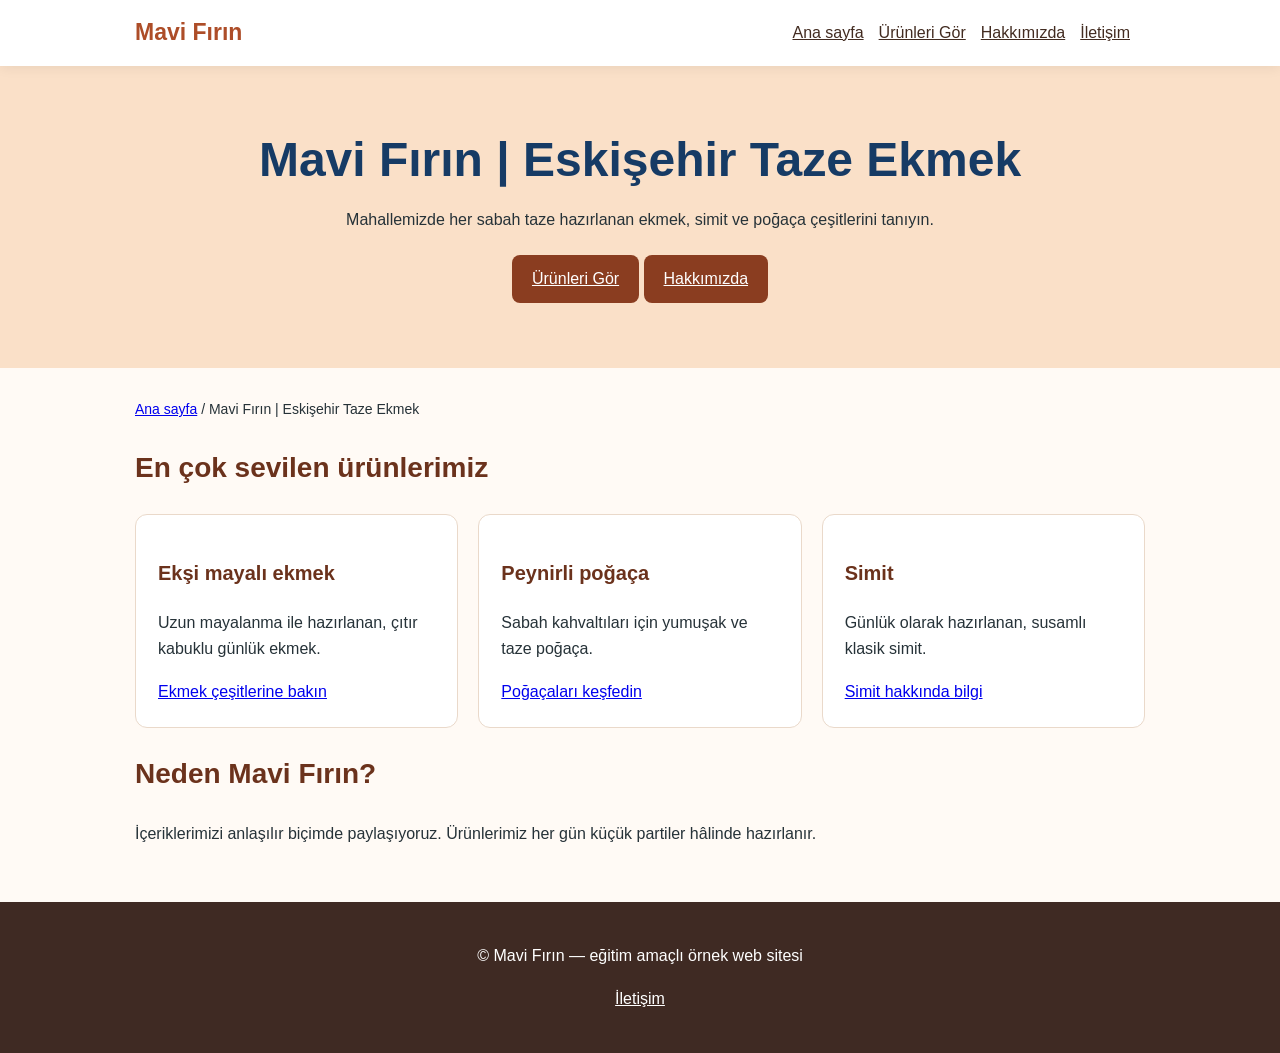
<file: index.html>
<!doctype html><html lang="tr"><head><meta charset="utf-8"><meta name="viewport" content="width=device-width, initial-scale=1"><title>Eskişehir’de Günlük Taze Ekmek ve Poğaça | Mavi Fırın</title><meta name="description" content="Eskişehir’de günlük taze ekmek, simit ve poğaça için Mavi Fırın’ı keşfedin. Ürünlerimizi, çalışma saatlerimizi ve iletişim bilgilerimizi inceleyin."><link rel="stylesheet" href="style.css"><!-- 8. hafta: Google etiketini Analytics arayüzünden alıp BURAYA yerleştirin; gerçek kimlik yazın. --></head><body><header><nav aria-label="Ana menü"><span class="brand">Mavi Fırın</span><div><a href="index.html">Ana sayfa</a><a href="urunler.html">Ürünleri Gör</a><a href="hakkimizda.html">Hakkımızda</a><a href="iletisim.html">İletişim</a></div></nav></header><section class="hero"><h1>Mavi Fırın | Eskişehir Taze Ekmek</h1><p>Mahallemizde her sabah taze hazırlanan ekmek, simit ve poğaça çeşitlerini tanıyın.</p><a class="btn" href="urunler.html">Ürünleri Gör</a> <a class="btn" href="hakkimizda.html">Hakkımızda</a></section><main><p class="crumb"><a href="index.html">Ana sayfa</a> / Mavi Fırın | Eskişehir Taze Ekmek</p><section><h2>En çok sevilen ürünlerimiz</h2><div class="cards"><article class="card"><h3>Ekşi mayalı ekmek</h3><p>Uzun mayalanma ile hazırlanan, çıtır kabuklu günlük ekmek.</p><a href="urunler.html">Ekmek çeşitlerine bakın</a></article><article class="card"><h3>Peynirli poğaça</h3><p>Sabah kahvaltıları için yumuşak ve taze poğaça.</p><a href="urunler.html">Poğaçaları keşfedin</a></article><article class="card"><h3>Simit</h3><p>Günlük olarak hazırlanan, susamlı klasik simit.</p><a href="urunler.html">Simit hakkında bilgi</a></article></div></section><section><h2>Neden Mavi Fırın?</h2><p>İçeriklerimizi anlaşılır biçimde paylaşıyoruz. Ürünlerimiz her gün küçük partiler hâlinde hazırlanır.</p></section></main><footer><p>© Mavi Fırın — eğitim amaçlı örnek web sitesi</p><p><a href="iletisim.html">İletişim</a></p></footer></body></html>
</file>
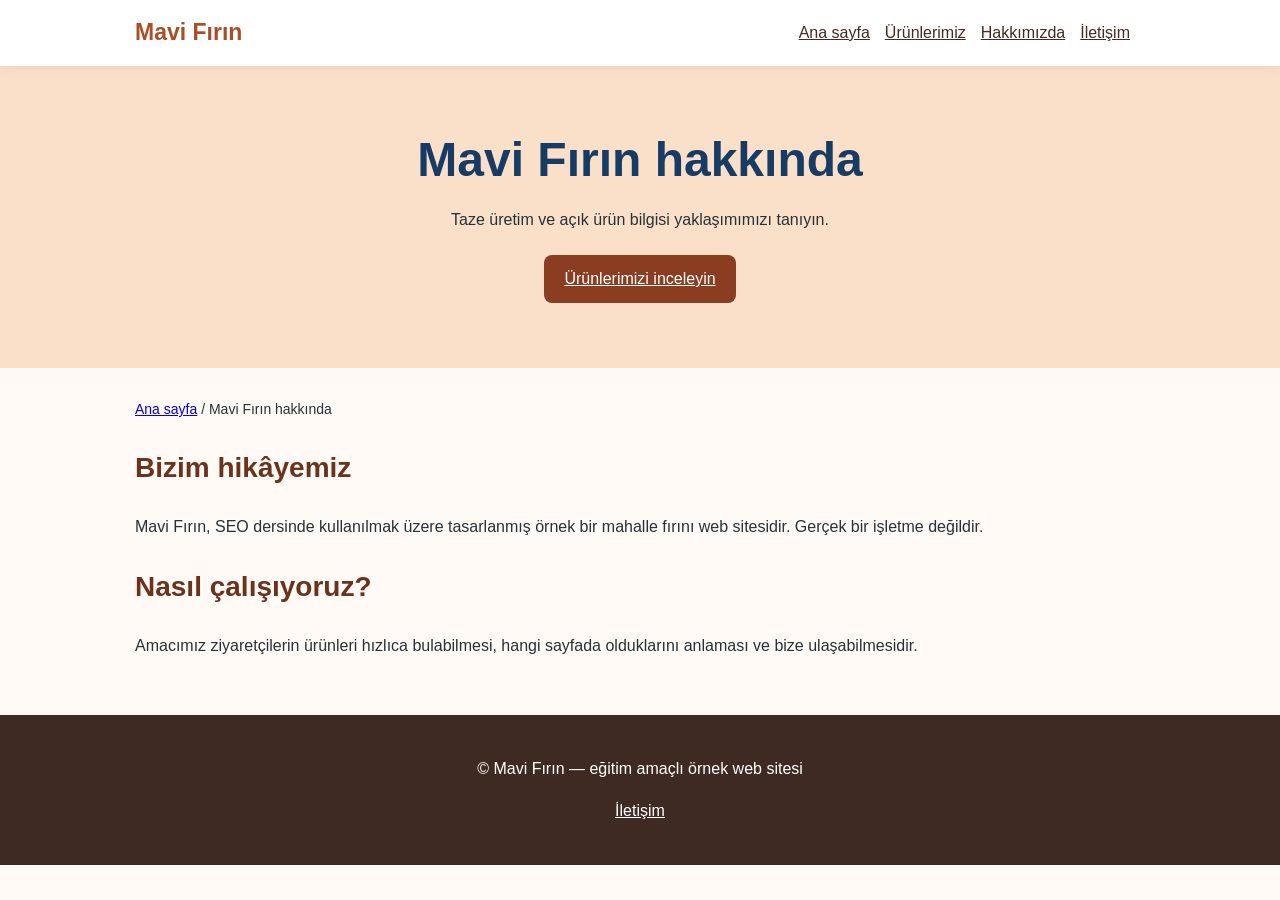
<file: hakkimizda.html>
<!doctype html><html lang="tr"><head><meta charset="utf-8"><meta name="viewport" content="width=device-width, initial-scale=1"><title>Hakkımızda | Eskişehir Mavi Fırın</title><meta name="description" content="Mavi Fırın’ın mahalle fırını olarak çalışma anlayışını, günlük üretim yaklaşımını ve ekibimizi tanıyın."><link rel="stylesheet" href="style.css"><!-- 8. hafta: Google etiketini Analytics arayüzünden alıp BURAYA yerleştirin; gerçek kimlik yazın. --></head><body><header><nav aria-label="Ana menü"><span class="brand">Mavi Fırın</span><div><a href="index.html">Ana sayfa</a><a href="urunler.html">Ürünlerimiz</a><a href="hakkimizda.html">Hakkımızda</a><a href="iletisim.html">İletişim</a></div></nav></header><section class="hero"><h1>Mavi Fırın hakkında</h1><p>Taze üretim ve açık ürün bilgisi yaklaşımımızı tanıyın.</p><a class="btn" href="urunler.html">Ürünlerimizi inceleyin</a></section><main><p class="crumb"><a href="index.html">Ana sayfa</a> / Mavi Fırın hakkında</p><h2>Bizim hikâyemiz</h2><p>Mavi Fırın, SEO dersinde kullanılmak üzere tasarlanmış örnek bir mahalle fırını web sitesidir. Gerçek bir işletme değildir.</p><h2>Nasıl çalışıyoruz?</h2><p>Amacımız ziyaretçilerin ürünleri hızlıca bulabilmesi, hangi sayfada olduklarını anlaması ve bize ulaşabilmesidir.</p></main><footer><p>© Mavi Fırın — eğitim amaçlı örnek web sitesi</p><p><a href="iletisim.html">İletişim</a></p></footer></body></html>
</file>
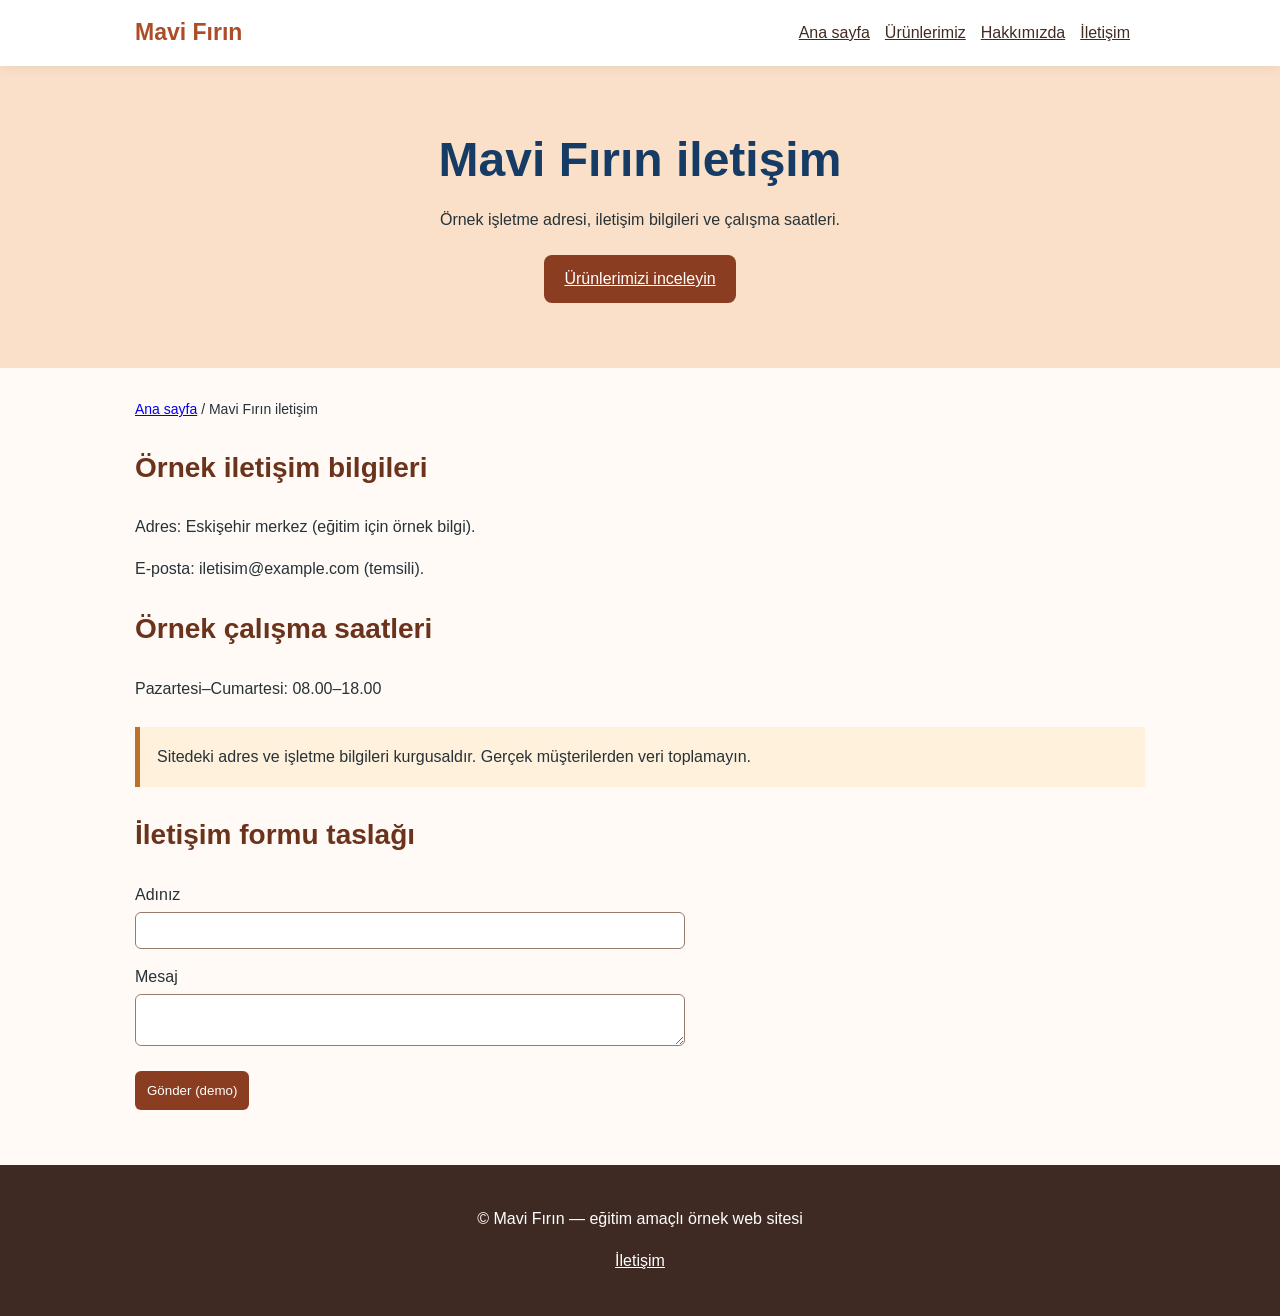
<file: iletisim.html>
<!doctype html><html lang="tr"><head><meta charset="utf-8"><meta name="viewport" content="width=device-width, initial-scale=1"><title>İletişim ve Çalışma Saatleri | Mavi Fırın</title><meta name="description" content="Mavi Fırın iletişim bilgileri, örnek adres ve çalışma saatleri. Ziyaret öncesi güncel bilgileri kontrol edin."><link rel="stylesheet" href="style.css"><!-- 8. hafta: Google etiketini Analytics arayüzünden alıp BURAYA yerleştirin; gerçek kimlik yazın. --></head><body><header><nav aria-label="Ana menü"><span class="brand">Mavi Fırın</span><div><a href="index.html">Ana sayfa</a><a href="urunler.html">Ürünlerimiz</a><a href="hakkimizda.html">Hakkımızda</a><a href="iletisim.html">İletişim</a></div></nav></header><section class="hero"><h1>Mavi Fırın iletişim</h1><p>Örnek işletme adresi, iletişim bilgileri ve çalışma saatleri.</p><a class="btn" href="urunler.html">Ürünlerimizi inceleyin</a></section><main><p class="crumb"><a href="index.html">Ana sayfa</a> / Mavi Fırın iletişim</p><h2>Örnek iletişim bilgileri</h2><p>Adres: Eskişehir merkez (eğitim için örnek bilgi).</p><p>E-posta: iletisim@example.com (temsili).</p><h2>Örnek çalışma saatleri</h2><p>Pazartesi–Cumartesi: 08.00–18.00</p><p class="notice">Sitedeki adres ve işletme bilgileri kurgusaldır. Gerçek müşterilerden veri toplamayın.</p><h2>İletişim formu taslağı</h2><form onsubmit="event.preventDefault();document.getElementById('feedback').textContent='Bu bir ders örneğidir; mesaj gönderilmedi.';"><label for="ad">Adınız</label><input id="ad" autocomplete="name" required><label for="mesaj">Mesaj</label><textarea id="mesaj" required></textarea><p><button type="submit">Gönder (demo)</button></p><p id="feedback" role="status"></p></form></main><footer><p>© Mavi Fırın — eğitim amaçlı örnek web sitesi</p><p><a href="iletisim.html">İletişim</a></p></footer></body></html>
</file>
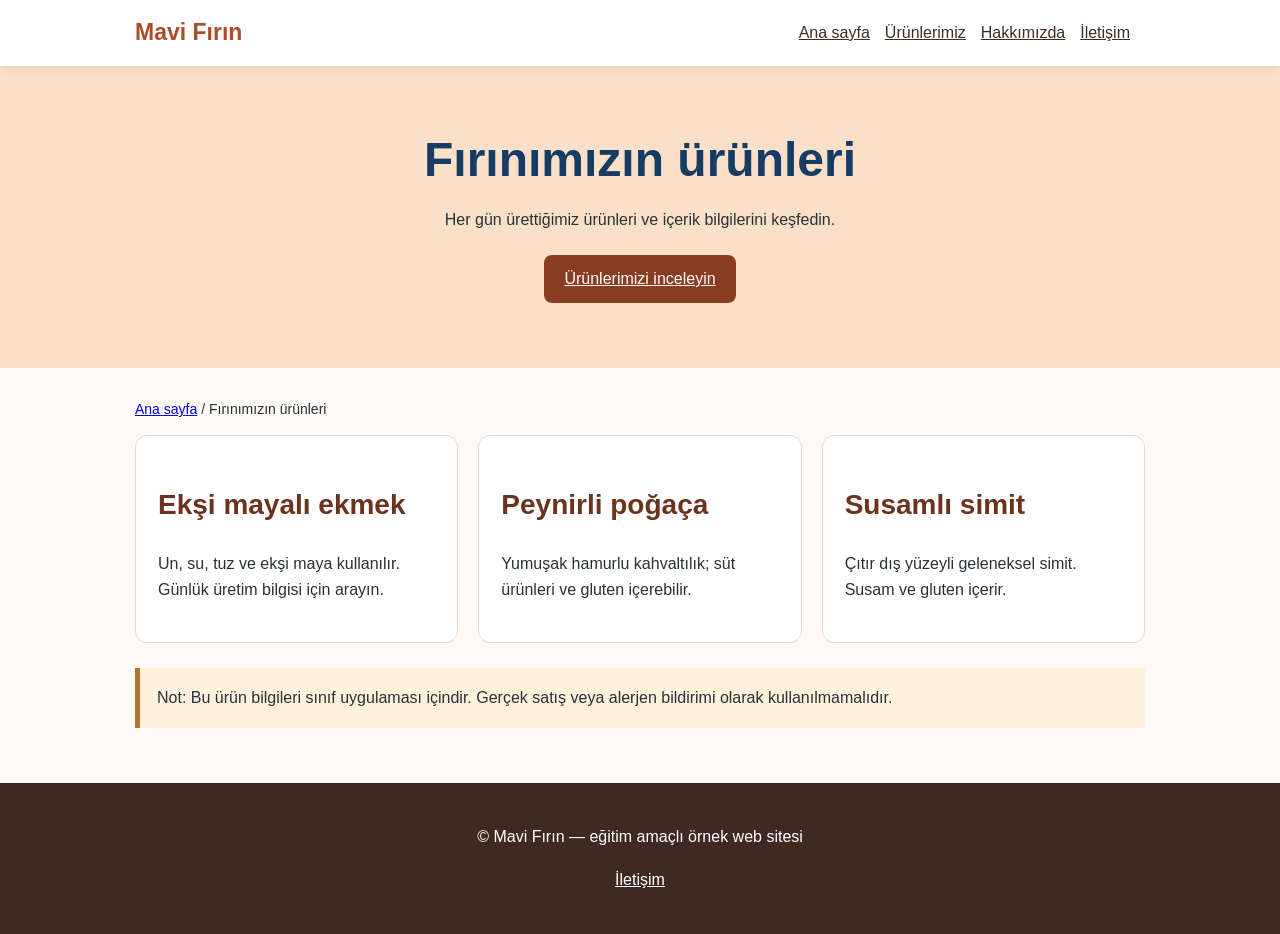
<file: urunler.html>
<!doctype html><html lang="tr"><head><meta charset="utf-8"><meta name="viewport" content="width=device-width, initial-scale=1"><title>Ekmek, Simit ve Poğaça Çeşitleri | Mavi Fırın</title><meta name="description" content="Mavi Fırın’ın ekşi mayalı ekmek, peynirli poğaça ve simit çeşitlerini inceleyin. Ürün içerikleri ve sipariş hakkında bilgi alın."><link rel="stylesheet" href="style.css"><!-- 8. hafta: Google etiketini Analytics arayüzünden alıp BURAYA yerleştirin; gerçek kimlik yazın. --></head><body><header><nav aria-label="Ana menü"><span class="brand">Mavi Fırın</span><div><a href="index.html">Ana sayfa</a><a href="urunler.html">Ürünlerimiz</a><a href="hakkimizda.html">Hakkımızda</a><a href="iletisim.html">İletişim</a></div></nav></header><section class="hero"><h1>Fırınımızın ürünleri</h1><p>Her gün ürettiğimiz ürünleri ve içerik bilgilerini keşfedin.</p><a class="btn" href="urunler.html">Ürünlerimizi inceleyin</a></section><main><p class="crumb"><a href="index.html">Ana sayfa</a> / Fırınımızın ürünleri</p><div class="cards"><article class="card"><h2>Ekşi mayalı ekmek</h2><p>Un, su, tuz ve ekşi maya kullanılır. Günlük üretim bilgisi için arayın.</p></article><article class="card"><h2>Peynirli poğaça</h2><p>Yumuşak hamurlu kahvaltılık; süt ürünleri ve gluten içerebilir.</p></article><article class="card"><h2>Susamlı simit</h2><p>Çıtır dış yüzeyli geleneksel simit. Susam ve gluten içerir.</p></article></div><p class="notice">Not: Bu ürün bilgileri sınıf uygulaması içindir. Gerçek satış veya alerjen bildirimi olarak kullanılmamalıdır.</p></main><footer><p>© Mavi Fırın — eğitim amaçlı örnek web sitesi</p><p><a href="iletisim.html">İletişim</a></p></footer></body></html>
</file>
<file: style.css>
*{box-sizing:border-box}body{margin:0;font-family:Arial,Helvetica,sans-serif;color:#263238;line-height:1.65;background:#fffaf5}header{background:#fff;box-shadow:0 2px 12px #0001;position:sticky;top:0}nav{max-width:1050px;margin:auto;display:flex;justify-content:space-between;align-items:center;gap:18px;padding:14px 20px;flex-wrap:wrap}nav a{color:#422b20;text-decoration:underline;margin-right:15px}nav a:hover,nav a:focus{text-decoration:underline}.brand{font-weight:800;font-size:23px;color:#ad4d28}.hero{background:#fae0c8;padding:65px 20px;text-align:center}.hero h1{font-size:clamp(28px,5vw,48px);line-height:1.2;max-width:790px;margin:0 auto 18px}.hero p{max-width:650px;margin:0 auto 22px}.btn{display:inline-block;background:#8a3d20;color:white;padding:11px 20px;border-radius:8px;text-decoration:underline}main{max-width:1050px;margin:30px auto;padding:0 20px}h2{font-size:28px;color:#6b321c}h3{font-size:20px;color:#6b321c}.cards{display:grid;grid-template-columns:repeat(auto-fit,minmax(240px,1fr));gap:20px}.card{background:white;padding:22px;border-radius:12px;border:1px solid #ead9ca}.notice{padding:17px;background:#fff1dc;border-left:5px solid #bc702b;margin:25px 0}footer{margin-top:55px;padding:25px;background:#3f2a23;color:#fff;text-align:center}footer a{color:white}.crumb{font-size:14px}label{display:block;margin:15px 0 4px}input,textarea{width:100%;max-width:550px;padding:10px;border:1px solid #987b6c;border-radius:6px}button{background:#8a3d20;color:white;padding:12px;border:0;border-radius:6px;cursor:pointer}@media(max-width:600px){nav{display:block}nav a{display:inline-block;margin:4px 9px 4px 0}.hero{padding:45px 16px}}h1{color:#163b65}a,nav a,.btn{text-decoration:underline}
</file>
